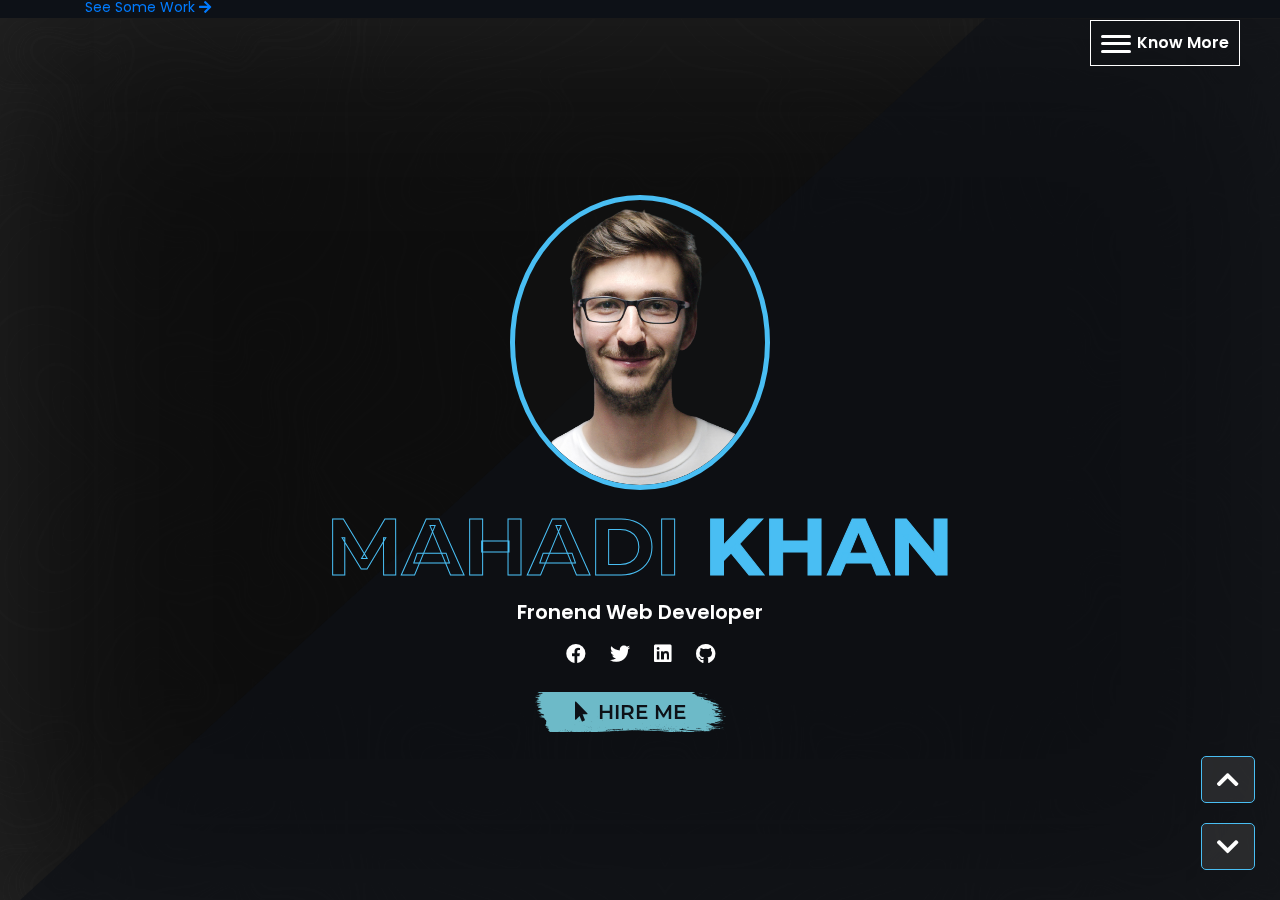
<file: index.html>
<!doctype html>
<html lang="en">

    <head>
        <!-- Title  -->
        <title>MK-PROTFOLIO</title>
        <!-- fav icon -->
        <link rel="shortcut icon" href="images/banner-img1.png" type="image/x-icon">
        <!-- Required meta tags -->
        <meta charset="utf-8">
        <meta name="viewport" content="width=device-width, initial-scale=1, shrink-to-fit=no">
        <!-- font awsome-->
        <link rel="stylesheet" href="css/fontawsome_all.min.css">
        <!-- Bootstrap CSS -->
        <link rel="stylesheet" href="css/bootstrap.min.css">
        <!-- plugin css start here -->
        <link rel="stylesheet" href="css/slick.css">
        <link rel="stylesheet" href="css/jquery.mb.YTPlayer.min.css">
        <link rel="stylesheet" href="font/flaticon.css">
        <!-- custom css  -->
        <link rel="stylesheet" href="css/style.css">
        <link rel="stylesheet" href="css/responsive.css">
    </head>

    <body data-spy="scroll" data-bs-target="#navbarNav" data-offset="0">
        <div class="fullpage_wrapper">
            <div class="row m-0">
                <div class="col-lg-12 p-0 d-flex all_wrapper">
                    <div class="header_wrapper position-relative">
                        <!-- Header section goes here -->
                        <header class="header_section">
                            <nav class="navbar navbar-expand-lg  d-block">
                                <a class="navbar-brand" href="index.html"><img src="images/logo2.png" alt="Logo"
                                        class="img-fluid w-100"></a>
                                <div class="" id="navbarNav">
                                    <ul class="navbar-nav d-block" id="slider_menu">
                                        <li class="nav-item active" id="home">
                                            <a class="nav-link scroll " aria-current="page" href="#">
                                                <i class="flaticon-home" aria-hidden="true"></i>
                                                <span> Home</span></a>
                                        </li>
                                        <li class="nav-item scroll" id="about">
                                            <a class="nav-link" href="#">
                                                <i class="flaticon-user"></i>
                                                <span>About</span></a>
                                        </li>
                                        <li class="nav-item">
                                            <a class="nav-link scroll" href="#">
                                                <i class="flaticon-brain"></i>
                                                <span>My EXPERTISES</span></a>
                                        </li>
                                        <li class="nav-item">
                                            <a class="nav-link scroll" href="#">
                                                <i class="flaticon-settings" aria-hidden="true"></i>
                                                <span>Service</span></a>
                                        </li>
                                        <li class="nav-item">
                                            <a class="nav-link scroll" href="#">
                                                <i class="flaticon-briefcase" aria-hidden="true"></i>
                                                <span>Works</span></a>
                                        </li>
                                        <li class="nav-item">
                                            <a class="nav-link scroll" href="#">
                                                <i class="far fa-comments"></i>
                                                <span>Testimonial</span></a>
                                        </li>
                                        <!-- <li class="nav-item">
                                            <a class="nav-link" href="#">
                                                <i class="flaticon-book" aria-hidden="true"></i>
                                                <span>Blog</span></a>
                                        </li> -->
                                        <li class="nav-item">
                                            <a class="nav-link scroll" href="#">
                                                <i class="flaticon-phone-call" aria-hidden="true"></i>
                                                <span>Contact</span></a>
                                        </li>
                                    </ul>
                                </div>
                            </nav>
                        </header>
                    </div>
                    <div class="body_content ">
                        <div class="show_more_btn">
                            <div id="nav-icon2">
                                <span></span>
                                <span></span>
                                <span></span>
                                <span></span>
                                <span></span>
                                <span></span>
                            </div>
                            <span>Know More</span>
                        </div>
                        <div class="left_right_btn">
                            <i class="fas fa-chevron-up about_icon_top"></i>
                            <i class="fas fa-chevron-down about_icon_bottom"></i>
                        </div>
                        <div class="section_wrapper body_slider">
                            <!-- banner Section goes here -->
                            <section class="banner_section player " id="banner_section"
                                data-property="{videoURL:'https://youtu.be/ECHR2BCjzao',containment:'#banner_section',autoPlay:true,
                                    mute:true, startAt:0, opacity:1}">
                                <!-- https://youtu.be/G1YYK5_rpBs -->
                                <!-- https://youtu.be/ZNInWfv2eu0 -->
                                <!-- https://youtu.be/ECHR2BCjzao -->
                                <!-- https://youtu.be/Ghwi3U695Ik -->
                                <div class="banner_overlay"></div>
                                <div class="section_content">
                                    <div class="row">
                                        <div class="col-lg-3 m-auto">
                                            <div class="banner_img">
                                                <img src="images/banner-imgr1.png" alt="Banner image"
                                                    class="w-100 img-fluid">
                                            </div>
                                        </div>
                                    </div>
                                    <div class="row">
                                        <div class="col-lg-10 m-auto">
                                            <div class="banner_details text-center">
                                                <h1 class="left_to_right">Mahadi <span>Khan</span></h1>
                                                <div class="banner_slider">
                                                    <p>Fronend Web developer</p>
                                                    <p>Freelancer</p>
                                                    <p>Photographer</p>
                                                    <p>Hard Worker</p>
                                                </div>
                                                <div class="social_icon">
                                                    <a href="#"> <i class="fab fa-facebook" aria-hidden="true"></i></a>
                                                    <a href="#"><i class="fab fa-twitter" aria-hidden="true"></i></a>
                                                    <a href="#"> <i class="fab fa-linkedin" aria-hidden="true"></i></a>
                                                    <a href="#"> <i class="fab fa-github" aria-hidden="true"></i></a>
                                                </div>
                                                <div class="all_btn banner_btn">
                                                    <a href="https://fiverr.com/coder_mahadi" target="_blank"><i
                                                            class="fas fa-mouse-pointer"></i>Hire me</a>
                                                </div>
                                            </div>
                                        </div>
                                    </div>
                                </div>
                            </section>
                            <!-- About Section goes here-->
                            <section class="about_section " id="about_section">
                                <div class="container">
                                    <div class="row">
                                        <div class="col-lg-8 m-auto">
                                            <div class="section_title">
                                                <p>Know Me More </p>
                                                <h3>About <span>Me</span></h3>
                                            </div>
                                        </div>
                                    </div>
                                    <div class="row content-gap">
                                        <div class="col-lg-3">
                                            <div class="about_img">
                                                <img src="images/about_img.jpg" alt="About_image"
                                                    class="w-100 img-fluid">
                                            </div>
                                        </div>
                                        <div class="col-lg-5">
                                            <div class="about_content">
                                                <h4>Personal Info :</h4>
                                                <p>Hi, I'm <span>Mahadi Khan</span>. I am a front-end
                                                    developer. I work with html5, css3, javascript, jquery,
                                                    sass, and bootstrap for responsive web design and PSD to
                                                    HTML. I am a new seller on the Fiverr marketplace but
                                                    not new to this profession. I have been working on web
                                                    design for 2 years. Web design and development is my
                                                    passion. I get deeper to understand client’s needs and
                                                    problems. I can assure you that you will get the best
                                                    service from me. I will not disappoint you in any way.
                                                    If you give me a chance I can prove myself. You can
                                                    contact me by texting 24/7 hours to know more about me.
                                                </p>
                                            </div>
                                        </div>
                                        <div class="col-lg-4">
                                            <div class="about_info">
                                                <p><span>Full Name :</span> Mahadi Khan Sabbir</p>
                                                <p><span>Address :</span>
                                                    Gazipur,Dhaka,Bangladesh.</p>
                                                <p><span>Nationality : </span>Bangladeshi</p>
                                                <p><span>Email : </span><a class="text-lowercase"
                                                        href="mailTo:mksbd.net@gmail.com">mksbd.net@gmail.com</a></p>
                                                <div class="all_btn">
                                                    <a href="doc/Web desiner Cv-Mahadi khan.pdf" download><i
                                                            class="fas fa-download"></i>Download
                                                        Cv</a>
                                                </div>
                                            </div>
                                        </div>
                                    </div>
                                    <div class="row pt-5 justify-content-center">
                                        <div class="col-6 col-lg">
                                            <div class="count_item">
                                                <p><span class="about_counter">1.5</span>+</p>
                                                <p>Years Of Experience</p>
                                            </div>
                                        </div>
                                        <div class="col-6 col-lg">
                                            <div class="count_item">
                                                <p><span class="about_counter">10</span>+</p>
                                                <p>Happy Clients</p>
                                            </div>
                                        </div>
                                        <div class="col-6 col-lg">
                                            <div class="count_item">
                                                <p><span class="about_counter">20</span>+</p>
                                                <p>Complete Projects</p>
                                            </div>
                                        </div>
                                        <div class="col-6 col-lg">
                                            <div class="count_item">
                                                <p><span class="about_counter">200</span>+</p>
                                                <p>Cup Of Tea</p>
                                            </div>
                                        </div>
                                        <div class="col-6 col-lg">
                                            <div class="count_item">
                                                <p><span class="about_counter">360</span>+</p>
                                                <p>Night without sleep </p>
                                            </div>
                                        </div>
                                    </div>
                                </div>
                            </section>
                            <!-- Skills Section goes here-->
                            <section class="skills_section " id="skills_section">
                                <div class="row">
                                    <div class="col-lg-8 m-auto">
                                        <div class="section_title">
                                            <p>All I know</p>
                                            <h3> My <span> Expertises</span> </h3>
                                        </div>
                                    </div>
                                </div>
                                <div class="container">
                                    <div class="skills_nav content-gap text-center">
                                        <ul class="list-unstyled skills_menu">
                                            <li class="slick-white"> <i class="flaticon-graduation-cap"
                                                    aria-hidden="true"></i>My Experience</li>
                                            <li><i class="flaticon-book" aria-hidden="true"></i> Education</li>
                                            <li> <i class="flaticon-brain"></i>Gain Skills</li>
                                        </ul>
                                    </div>
                                    <div class="skills_contents ">
                                        <div class="expri">
                                            <div class="row">
                                                <div class="col">
                                                    <div class="item">
                                                        <div class="cp_logo">
                                                            <img class="w-100 img-fluid" src="images/cp_logo2.png"
                                                                alt="Company logo">
                                                        </div>
                                                        <div class="cp_expri">
                                                            <h3>Senior Web developer</h3>
                                                            <p>Lorem, ipsum dolor sit amet consectetur
                                                                adipisicing elit.
                                                                Iure veritatis tempore neque impedit
                                                                possimus, quasi
                                                                ducimus laudantium assumenda ut. Cum!</p>
                                                            <p>2020-Present</p>
                                                        </div>
                                                    </div>
                                                </div>
                                                <div class="col">
                                                    <div class="item">
                                                        <div class="cp_logo">
                                                            <img class="w-100 img-fluid" src="images/cp_logo1.png"
                                                                alt="Company logo">
                                                        </div>
                                                        <div class="cp_expri">
                                                            <h3>Web Designer</h3>
                                                            <p>Lorem, ipsum dolor sit amet consectetur
                                                                adipisicing
                                                                elit. Iure veritatis tempore neque impedit
                                                                possimus,
                                                                quasi ducimus laudantium assumenda ut. Cum!
                                                            </p>
                                                            <p>2019-2020</p>
                                                        </div>
                                                    </div>
                                                </div>
                                            </div>
                                        </div>
                                        <div class="edu">
                                            <div class="row">
                                                <div class="col-12 col-lg-4">
                                                    <div class="item">
                                                        <div class="cp_expri">
                                                            <h3>Dhaka Polytechnic Institute</h3>
                                                            <p><Span>Technology : </Span>Electronics</p>
                                                            <p><Span>Passing Year : </Span>Running</p>
                                                            <p>Lorem, ipsum dolor sit amet consectetur
                                                                adipisicing elit.
                                                                Iure veritatis tempore neque impedit
                                                                possimus, quasi
                                                                ducimus laudantium assumenda ut. Cum!</p>
                                                        </div>
                                                    </div>
                                                </div>
                                                <div class="col-12 col-lg-4">
                                                    <div class="item">
                                                        <div class="cp_expri">
                                                            <h3>Tongi Pilot School </h3>
                                                            <p><Span>Group : </Span>Science</p>
                                                            <p><Span>Passing Year : </Span>2018</p>
                                                            <p>Lorem, ipsum dolor sit amet consectetur
                                                                adipisicing elit.
                                                                Iure veritatis tempore neque impedit
                                                                possimus, quasi
                                                                ducimus laudantium assumenda ut. Cum!</p>
                                                        </div>
                                                    </div>
                                                </div>
                                                <div class="col-12 col-lg-4">
                                                    <div class="item">
                                                        <div class="cp_expri">
                                                            <h3>The Scholer's College</h3>
                                                            <p><Span>Board : </Span>Dhaka</p>
                                                            <p><Span>Passing Year : </Span>2015</p>
                                                            <p>Lorem, ipsum dolor sit amet consectetur
                                                                adipisicing elit.
                                                                Iure veritatis tempore neque impedit
                                                                possimus, quasi
                                                                ducimus laudantium assumenda ut. Cum!</p>
                                                        </div>
                                                    </div>
                                                </div>
                                            </div>
                                        </div>
                                        <div class="gain_skills">
                                            <div class="skils_title">
                                                <h4>Coding Knowladge</h4>
                                            </div>
                                            <div class="row">
                                                <div class="col-lg-6">
                                                    <div class="progress_item html">
                                                        <p>HTML</p>
                                                        <div class="scroll_bar">
                                                            <div class="inner_scroll"></div>
                                                        </div>
                                                    </div>
                                                </div>
                                                <div class="col-lg-6">
                                                    <div class="progress_item css">
                                                        <p>CSS</p>
                                                        <div class="scroll_bar">
                                                            <div class="inner_scroll"></div>
                                                        </div>
                                                    </div>
                                                </div>
                                                <div class="col-lg-6">
                                                    <div class="progress_item js">
                                                        <p>JAVASCRIPT</p>
                                                        <div class="scroll_bar">
                                                            <div class="inner_scroll"></div>
                                                        </div>
                                                    </div>
                                                </div>
                                                <div class="col-lg-6">
                                                    <div class="progress_item bs">
                                                        <p>BOOTSTRAP</p>
                                                        <div class="scroll_bar">
                                                            <div class="inner_scroll"></div>
                                                        </div>
                                                    </div>
                                                </div>
                                            </div>
                                        </div>
                                    </div>
                                </div>
                            </section>
                            <!-- Service Section goes here-->
                            <section id="services_section" class="services_section">
                                <div class="row">
                                    <div class="col-lg-8 m-auto">
                                        <div class="section_title">
                                            <p>What I Do</p>
                                            <h3>My <span>Services</span></h3>
                                        </div>
                                    </div>
                                </div>
                                <div class="container content-gap">
                                    <div class="srv_nav_main d-flex justify-content-center text-center">
                                        <div class="srv_nav_item slick_active">
                                            <i class="fa fa-code" aria-hidden="true"></i>
                                            <p>Web Solution</p>
                                        </div>
                                        <div class="srv_nav_item">
                                            <i class="fa fa-laptop" aria-hidden="true"></i>
                                            <p>Graphics Solution</p>
                                        </div>
                                        <div class="srv_nav_item">
                                            <i class="fas fa-mobile-alt"></i>
                                            <p>Degital Maketing</p>
                                        </div>
                                    </div>
                                    <div class="srv_content">
                                        <div class="srv_content_item">
                                            <div class="srv_content_nav  d-flex justify-content-center text-center">
                                                <div class="srv_content_nav_item slick_active">
                                                    <p>Web Design</p>
                                                </div>
                                                <div class="srv_content_nav_item">
                                                    <p>Web Development</p>
                                                </div>
                                                <div class="srv_content_nav_item">
                                                    <p>Wordpress</p>
                                                </div>
                                            </div>
                                            <div class="srv_content_content">
                                                <div class="srv_content_content_item">
                                                    <p>
                                                        Lorem, ipsum dolor sit amet consectetur adipisicing elit. Quam
                                                        fugiat iusto aperiam obcaecati, assumenda voluptates voluptatem
                                                        molestias tempora deleniti itaque placeat sequi nisi vitae natus
                                                        deserunt accusamus velit iste nesciunt veritatis id rerum
                                                        suscipit dolor inventore tempore! Accusamus ipsam repudiandae,
                                                        rem libero vel tenetur sapiente reprehenderit nemo excepturi
                                                        suscipit, beatae ea labore facere mollitia perspiciatis esse.

                                                    </p>
                                                    <a href="#">See Some Work <i class="fa fa-arrow-right"
                                                            aria-hidden="true"></i></a>
                                                </div>
                                                <div class="srv_content_content_item">
                                                    <p>
                                                        Lorem, ipsum dolor sit amet consectetur adipisicing elit. Quam
                                                        fugiat iusto aperiam obcaecati, assumenda voluptates voluptatem
                                                        molestias tempora deleniti itaque placeat sequi nisi vitae natus
                                                        deserunt accusamus velit iste nesciunt veritatis id rerum
                                                        suscipit dolor inventore tempore! Accusamus ipsam repudiandae,
                                                        rem libero vel tenetur sapiente reprehenderit nemo excepturi
                                                        suscipit, beatae ea labore facere mollitia perspiciatis esse.

                                                    </p>
                                                    <a href="#">See Some Work <i class="fa fa-arrow-right"
                                                            aria-hidden="true"></i></a>
                                                </div>
                                                <div class="srv_content_content_item">
                                                    <p>
                                                        Lorem, ipsum dolor sit amet consectetur adipisicing elit. Quam
                                                        fugiat iusto aperiam obcaecati, assumenda voluptates voluptatem
                                                        molestias tempora deleniti itaque placeat sequi nisi vitae natus
                                                        deserunt accusamus velit iste nesciunt veritatis id rerum
                                                        suscipit dolor inventore tempore! Accusamus ipsam repudiandae,
                                                        rem libero vel tenetur sapiente reprehenderit nemo excepturi
                                                        suscipit, beatae ea labore facere mollitia perspiciatis esse.

                                                    </p>
                                                    <a href="#">See Some Work <i class="fa fa-arrow-right"
                                                            aria-hidden="true"></i></a>
                                                </div>
                                            </div>
                                        </div>
                                        <div class="srv_content_item">
                                            <div class="srv_content_nav  d-flex justify-content-center text-center">
                                                <div class="srv_content_nav_item slick_active">
                                                    <p>Logo Design</p>
                                                </div>
                                                <div class="srv_content_nav_item">
                                                    <p>Clip Path</p>
                                                </div>
                                                <div class="srv_content_nav_item">
                                                    <p>T-Shirt Design</p>
                                                </div>
                                            </div>
                                            <div class="srv_content_content">
                                                <div class="srv_content_content_item">
                                                    <p>
                                                        Lorem, ipsum dolor sit amet consectetur adipisicing elit. Quam
                                                        fugiat iusto aperiam obcaecati, assumenda voluptates voluptatem
                                                        molestias tempora deleniti itaque placeat sequi nisi vitae natus
                                                        deserunt accusamus velit iste nesciunt veritatis id rerum
                                                        suscipit dolor inventore tempore! Accusamus ipsam repudiandae,
                                                        rem libero vel tenetur sapiente reprehenderit nemo excepturi
                                                        suscipit, beatae ea labore facere mollitia perspiciatis esse.

                                                    </p>
                                                    <a href="#">See Some Work <i class="fa fa-arrow-right"
                                                            aria-hidden="true"></i></a>
                                                </div>
                                                <div class="srv_content_content_item">
                                                    <p>
                                                        Lorem, ipsum dolor sit amet consectetur adipisicing elit. Quam
                                                        fugiat iusto aperiam obcaecati, assumenda voluptates voluptatem
                                                        molestias tempora deleniti itaque placeat sequi nisi vitae natus
                                                        deserunt accusamus velit iste nesciunt veritatis id rerum
                                                        suscipit dolor inventore tempore! Accusamus ipsam repudiandae,
                                                        rem libero vel tenetur sapiente reprehenderit nemo excepturi
                                                        suscipit, beatae ea labore facere mollitia perspiciatis esse.

                                                    </p>
                                                    <a href="#">See Some Work <i class="fa fa-arrow-right"
                                                            aria-hidden="true"></i></a>
                                                </div>
                                                <div class="srv_content_content_item">
                                                    <p>
                                                        Lorem, ipsum dolor sit amet consectetur adipisicing elit. Quam
                                                        fugiat iusto aperiam obcaecati, assumenda voluptates voluptatem
                                                        molestias tempora deleniti itaque placeat sequi nisi vitae natus
                                                        deserunt accusamus velit iste nesciunt veritatis id rerum
                                                        suscipit dolor inventore tempore! Accusamus ipsam repudiandae,
                                                        rem libero vel tenetur sapiente reprehenderit nemo excepturi
                                                        suscipit, beatae ea labore facere mollitia perspiciatis esse.

                                                    </p>
                                                    <a href="#">See Some Work <i class="fa fa-arrow-right"
                                                            aria-hidden="true"></i></a>
                                                </div>
                                            </div>
                                        </div>
                                        <div class="srv_content_item">
                                            <div class="srv_content_nav  d-flex justify-content-center text-center">
                                                <div class="srv_content_nav_item slick_active">
                                                    <p>SEO</p>
                                                </div>
                                                <div class="srv_content_nav_item">
                                                    <p>Social Media Marketing</p>
                                                </div>
                                                <div class="srv_content_nav_item">
                                                    <p>Keyword Research</p>
                                                </div>
                                            </div>
                                            <div class="srv_content_content">
                                                <div class="srv_content_content_item">
                                                    <p>
                                                        Lorem, ipsum dolor sit amet consectetur adipisicing elit. Quam
                                                        fugiat iusto aperiam obcaecati, assumenda voluptates voluptatem
                                                        molestias tempora deleniti itaque placeat sequi nisi vitae natus
                                                        deserunt accusamus velit iste nesciunt veritatis id rerum
                                                        suscipit dolor inventore tempore! Accusamus ipsam repudiandae,
                                                        rem libero vel tenetur sapiente reprehenderit nemo excepturi
                                                        suscipit, beatae ea labore facere mollitia perspiciatis esse.
                                                    </p>
                                                    <a href="#">See Some Work <i class="fa fa-arrow-right"
                                                            aria-hidden="true"></i></a>
                                                </div>
                                                <div class="srv_content_content_item">
                                                    <p>
                                                        Lorem, ipsum dolor sit amet consectetur adipisicing elit. Quam
                                                        fugiat iusto aperiam obcaecati, assumenda voluptates voluptatem
                                                        molestias tempora deleniti itaque placeat sequi nisi vitae natus
                                                        deserunt accusamus velit iste nesciunt veritatis id rerum
                                                        suscipit dolor inventore tempore! Accusamus ipsam repudiandae,
                                                        rem libero vel tenetur sapiente reprehenderit nemo excepturi
                                                        suscipit, beatae ea labore facere mollitia perspiciatis esse.
                                                    </p>
                                                    <a href="#">See Some Work <i class="fa fa-arrow-right"
                                                            aria-hidden="true"></i></a>
                                                </div>
                                                <div class="srv_content_content_item">
                                                    <p>
                                                        Lorem, ipsum dolor sit amet consectetur adipisicing elit. Quam
                                                        fugiat iusto aperiam obcaecati, assumenda voluptates voluptatem
                                                        molestias tempora deleniti itaque placeat sequi nisi vitae natus
                                                        deserunt accusamus velit iste nesciunt veritatis id rerum
                                                        suscipit dolor inventore tempore! Accusamus ipsam repudiandae,
                                                        rem libero vel tenetur sapiente reprehenderit nemo excepturi
                                                        suscipit, beatae ea labore facere mollitia perspiciatis esse.
                                                    </p>
                                                    <a href="#skills_section">See Some Work <i class="fa fa-arrow-right"
                                                            aria-hidden="true"></i></a>
                                                </div>
                                            </div>
                                        </div>
                                    </div>
                                </div>
                            </section>
                        </div>
                    </div>
                </div>
            </div>
        </div>


        <!-- Optional JavaScript -->
        <script src="js/jquery-1.12.4.min.js"></script>
        <script src="js/bootstrap.bundle.min.js"></script>
        <script src="js/waypoints.min.js"></script>
        <script src="js/jquery.counterup.min.js"></script>
        <script src="js/jquery.mb.YTPlayer.min.js"></script>
        <script src="js/slick.js"></script>
        <!-- custom js -->
        <script src="js/app.js"></script>
    </body>

</html>
</file>
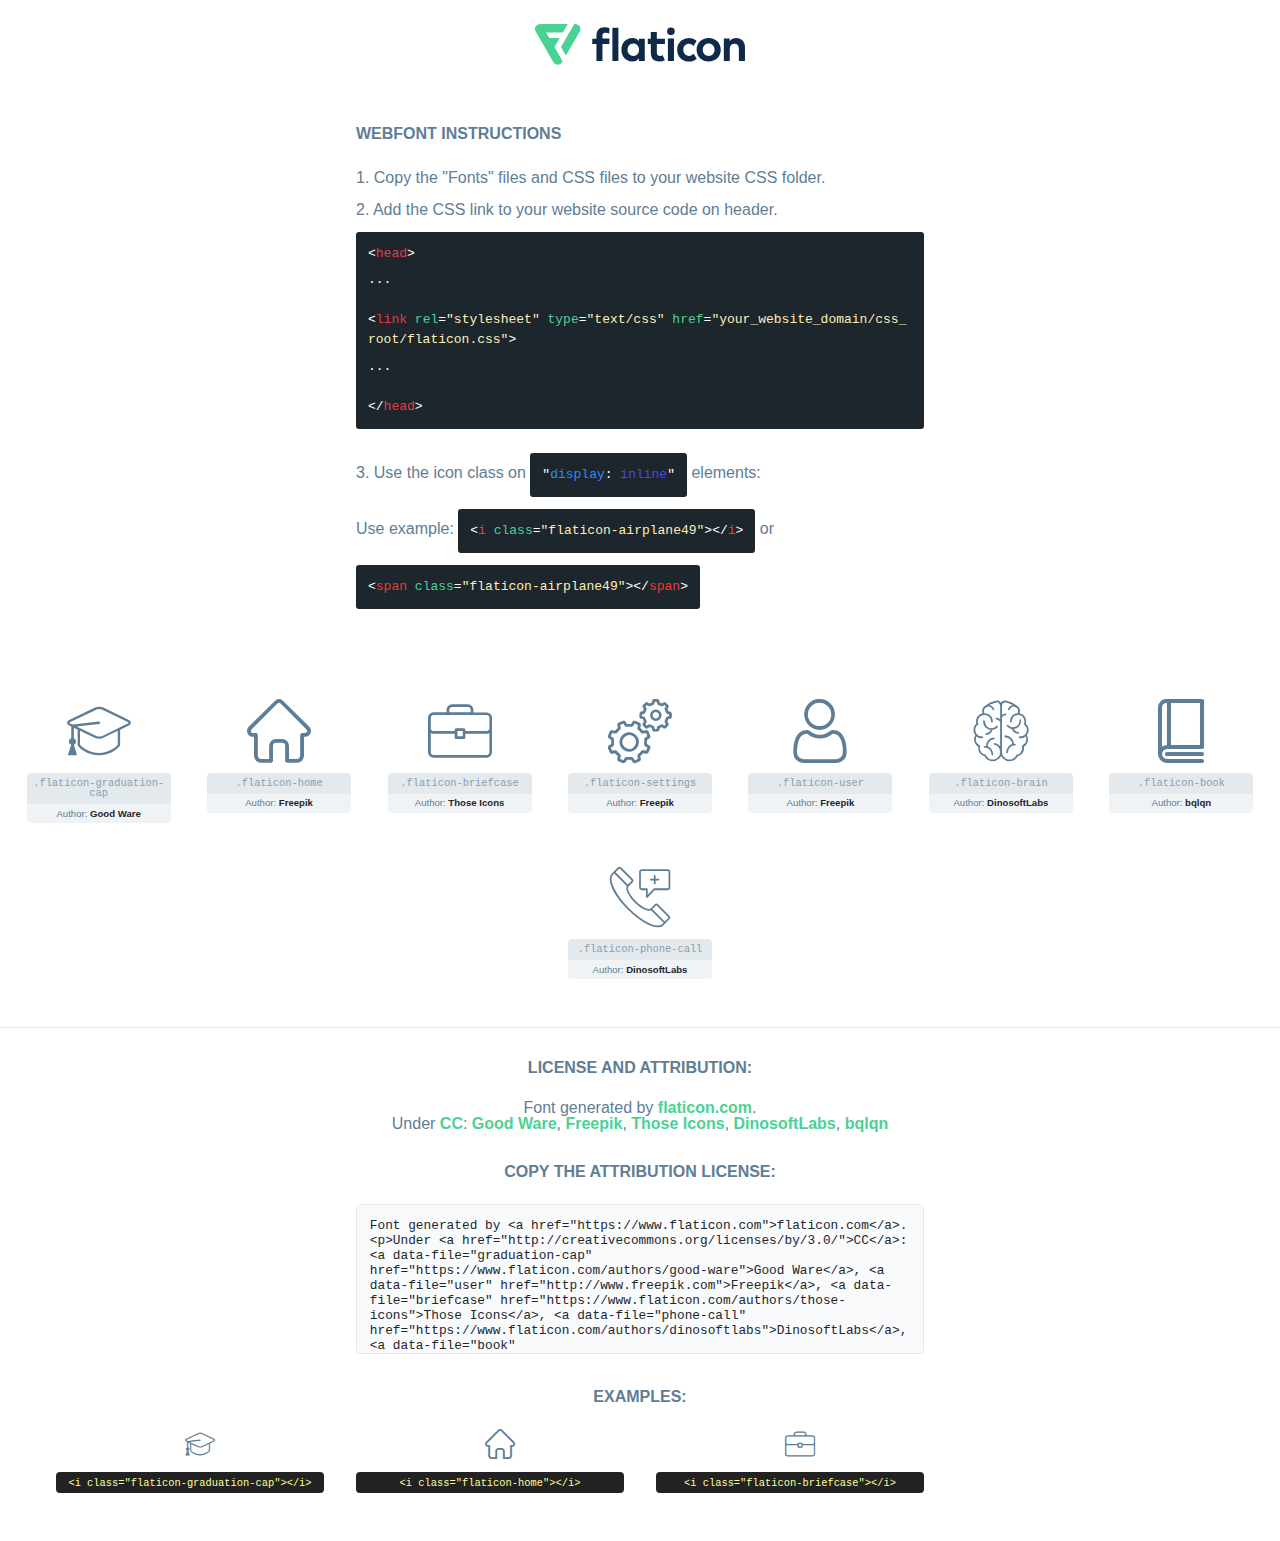
<file: font/flaticon.html>
<!DOCTYPE html>
<html lang="en">
<head>
    <title>Flaticon Webfont</title>
    <link rel="stylesheet" type="text/css" href="flaticon.css"/>
    <meta charset="UTF-8">
    <style>
        html, body, div, span, applet, object, iframe,
        h1, h2, h3, h4, h5, h6, p, blockquote, pre,
        a, abbr, acronym, address, big, cite, code,
        del, dfn, em, img, ins, kbd, q, s, samp,
        small, strike, strong, sub, sup, tt, var,
        b, u, i, center,
        dl, dt, dd, ol, ul, li,
        fieldset, form, label, legend,
        table, caption, tbody, tfoot, thead, tr, th, td,
        article, aside, canvas, details, embed,
        figure, figcaption, footer, header, hgroup,
        menu, nav, output, ruby, section, summary,
        time, mark, audio, video {
            margin: 0;
            padding: 0;
            border: 0;
            font-size: 100%;
            font: inherit;
            vertical-align: baseline;
        }

        /* HTML5 display-role reset for older browsers */
        article, aside, details, figcaption, figure,
        footer, header, hgroup, menu, nav, section {
            display: block;
        }

        body {
            line-height: 1;
        }

        ol, ul {
            list-style: none;
        }

        blockquote, q {
            quotes: none;
        }

        blockquote:before, blockquote:after,
        q:before, q:after {
            content: '';
            content: none;
        }

        table {
            border-collapse: collapse;
            border-spacing: 0;
        }

        body {
            font-family: Helvetica, Arial, sans-serif;
            font-size: 16px;
            color: #5f7d95;
        }

        a {
            color: #4AD295;
            font-weight: bold;
            text-decoration: none;
        }

        * {
            -moz-box-sizing: border-box;
            -webkit-box-sizing: border-box;
            box-sizing: border-box;
            margin: 0;
            padding: 0;
        }

        [class^="flaticon-"]:before, [class*=" flaticon-"]:before, [class^="flaticon-"]:after, [class*=" flaticon-"]:after {
            font-family: Flaticon;
            font-size: 30px;
            font-style: normal;
            margin-left: 20px;
            color: #333;
        }

        .wrapper {
            max-width: 600px;
            margin: auto;
            padding: 0 1em;
        }

        .title {
            margin-bottom: 24px;
            text-transform: uppercase;
            font-weight: bold;
        }

        header {
            text-align: center;
            padding: 24px;
        }

        header .logo {
            width: 210px;
            height: auto;
            border: none;
            display: inline-block;
        }

        header strong {
            font-size: 28px;
            font-weight: 500;
            vertical-align: middle;
        }

        .demo {
            margin: 2em auto;
            line-height: 1.25em;
        }

        .demo ul li {
            margin-bottom: 12px;
        }

        .demo ul li code {
            background-color: #1D262D;
            border-radius: 3px;
            padding: 12px;
            display: inline-block;
            color: #fff;
            font-family: Consolas, Monaco, Lucida Console, Liberation Mono, DejaVu Sans Mono, Bitstream Vera Sans Mono, Courier New, monospace;
            font-weight: lighter;
            margin-top: 12px;
            font-size: 13px;
            word-break: break-all;
        }

        .demo ul li code .red {
            color: #EC3A3B;
        }

        .demo ul li code .green {
            color: #4AD295;
        }

        .demo ul li code .yellow {
            color: #FFEEB6;
        }

        .demo ul li code .blue {
            color: #2C8CF4;
        }

        .demo ul li code .purple {
            color: #4949E7;
        }

        .demo ul li code .dots {
            margin-top: 0.5em;
            display: block;
        }

        #glyphs {
            border-bottom: 1px solid #E3E9ED;
            padding: 2em 0;
            text-align: center;
        }

        .glyph {
            display: inline-block;
            width: 9em;
            margin: 1em;
            text-align: center;
            vertical-align: top;
            background: #FFF;
        }

        .glyph .flaticon {
            padding: 10px;
            display: block;
            font-family: "Flaticon";
            font-size: 64px;
            line-height: 1;
        }

        .glyph .flaticon:before {
            font-size: 64px;
            color: #5f7d95;
            margin-left: 0;
        }

        .class-name {
            font-size: 0.65em;
            background-color: #E3E9ED;
            color: #869FB2;
            border-radius: 4px 4px 0 0;
            padding: 0.5em;
            font-family: Consolas, Monaco, Lucida Console, Liberation Mono, DejaVu Sans Mono, Bitstream Vera Sans Mono, Courier New, monospace;
        }

        .author-name {
            font-size: 0.6em;
            background-color: #EFF3F6;
            border-top: 0;
            border-radius: 0 0 4px 4px;
            padding: 0.5em;
        }

        .author-name a {
            color: #1D262D;
        }

        .class-name:last-child {
            font-size: 10px;
            color: #888;
        }

        .class-name:last-child a {
            font-size: 10px;
            color: #555;
        }

        .glyph > input {
            display: block;
            width: 100px;
            margin: 5px auto;
            text-align: center;
            font-size: 12px;
            cursor: text;
        }

        .glyph > input.icon-input {
            font-family: "Flaticon";
            font-size: 16px;
            margin-bottom: 10px;
        }

        .attribution .title {
            margin-top: 2em;
        }

        .attribution textarea {
            background-color: #F8FAFB;
            color: #1D262D;
            padding: 1em;
            border: none;
            box-shadow: none;
            border: 1px solid #E3E9ED;
            border-radius: 4px;
            resize: none;
            width: 100%;
            height: 150px;
            font-size: 0.8em;
            font-family: Consolas, Monaco, Lucida Console, Liberation Mono, DejaVu Sans Mono, Bitstream Vera Sans Mono, Courier New, monospace;
            -webkit-appearance: none;
        }

        .attribution textarea:hover {
            border-color: #CFD9E0;
        }

        .attribution textarea:focus {
            border-color: #4AD295;
        }

        .iconsuse {
            margin: 2em auto;
            text-align: center;
            max-width: 1200px;
        }

        .iconsuse:after {
            content: '';
            display: table;
            clear: both;
        }

        .iconsuse .image {
            float: left;
            width: 25%;
            padding: 0 1em;
        }

        .iconsuse .image p {
            margin-bottom: 1em;
        }

        .iconsuse .image span {
            display: block;
            font-size: 0.65em;
            background-color: #222;
            color: #fff;
            border-radius: 4px;
            padding: 0.5em;
            color: #FFFF99;
            margin-top: 1em;
            font-family: Consolas, Monaco, Lucida Console, Liberation Mono, DejaVu Sans Mono, Bitstream Vera Sans Mono, Courier New, monospace;
        }

        .flaticon:before {
            color: #5f7d95;
        }

        #footer {
            text-align: center;
            background-color: #1D262D;
            color: #869FB2;
            padding: 12px;
            font-size: 14px;
        }

        #footer a {
            font-weight: normal;
        }

        @media (max-width: 960px) {
            .iconsuse .image {
                width: 50%;
            }
        }

        .preview {
            width: 100px;
            display: inline-block;
            margin: 10px;
        }

        .preview .inner {
            display: inline-block;
            width: 100%;
            text-align: center;
            background: #f5f5f5;
            -webkit-border-radius: 3px 3px 0 0;
            -moz-border-radius: 3px 3px 0 0;
            border-radius: 3px 3px 0 0;
        }

        .preview .inner  {
            line-height: 85px;
            font-size: 40px;
            color: #333;
        }

        .label {
            display: inline-block;
            width: 100%;
            box-sizing: border-box;
            padding: 5px;
            font-size: 10px;
            font-family: Monaco, monospace;
            color: #666;
            white-space: nowrap;
            overflow: hidden;
            text-overflow: ellipsis;
            background: #ddd;
            -webkit-border-radius: 0 0 3px 3px;
            -moz-border-radius: 0 0 3px 3px;
            border-radius: 0 0 3px 3px;
            color: #666;
        }
    </style>
</head>
<body>
    <header>
        <a href="https://www.flaticon.com/" target="_blank" class="logo">
            <svg xmlns="http://www.w3.org/2000/svg" viewBox="0 0 394.3 76.5">
                <path d="M156.6,69.4H145.3V7.1h11.3Z" style="fill:#0e2a47"/>
                <path d="M206.2,69.4h-11V64.8a15.4,15.4,0,0,1-12.6,5.7c-11.6,0-20.3-9.5-20.3-22.1s8.8-22.1,20.3-22.1a15.4,15.4,0,0,1,12.6,5.8V27.5h11Zm-32.4-21c0,6.4,4.2,11.6,10.8,11.6s10.8-4.9,10.8-11.6-4.4-11.6-10.8-11.6S173.9,42,173.9,48.4Z"
                      style="fill:#0e2a47"/>
                <path d="M262.5,13.7a7.2,7.2,0,0,1-14.4,0,7.2,7.2,0,1,1,14.4,0ZM261,69.4H249.6v-42H261Z"
                      style="fill:#0e2a47"/>
                <path id="_Trazado_" data-name="&lt;Trazado&gt;"
                      d="M139.6,17.8a16.6,16.6,0,0,0-8-1.4c-3.2.4-4.9,2-4.9,5.9v5.1h13V37.5h-13v32H115.4v-32h-7.8v-10h7.8V22.2c0-9.9,5.2-16.3,15-16.3a23.4,23.4,0,0,1,9.3,1.8Z"
                      style="fill:#0e2a47"/>
                <path d="M235.1,60c-3.5,0-6.3-1.9-6.3-7.1V37.5H244v-10H228.8V15H217.5V27.5h-5.7v10h5.7V53.7c0,10.9,5.3,16.8,15.7,16.8A22.9,22.9,0,0,0,244,68l-4.3-9.1A12.3,12.3,0,0,1,235.1,60Z"
                      style="fill:#0e2a47"/>
                <path d="M348.9,48.4c0,12.6-9.7,22.1-22.7,22.1s-22.7-9.4-22.7-22.1,9.6-22.1,22.7-22.1S348.9,35.8,348.9,48.4Zm-33.9,0c0,6.8,4.8,11.6,11.1,11.6s11.2-4.8,11.2-11.6-4.8-11.6-11.2-11.6S315.1,41.6,315.1,48.4Z"
                      style="fill:#0e2a47"/>
                <path d="M394.3,42.7V69.4H382.9V46.3c0-6.1-3-9.4-8.2-9.4s-8.9,3.2-8.9,9.5v23H354.6v-42h11v4.9c3-4.5,7.6-6.1,12.3-6.1C387.5,26.3,394.3,33,394.3,42.7Z"
                      style="fill:#0e2a47"/>
                <path d="M298,55.7h0a12.4,12.4,0,0,1-8.2,4.2h-.9l-1.8-.2a10,10,0,0,1-7.4-5.6,13.2,13.2,0,0,1-1.2-5.8,13,13,0,0,1,1.3-5.9,10.1,10.1,0,0,1,7.5-5.5h2.4a11.7,11.7,0,0,1,8.3,4.2l5.5-9.6a19.9,19.9,0,0,0-8.1-4.3,23.4,23.4,0,0,0-6.1-.8,25.2,25.2,0,0,0-7.5,1.1,20.9,20.9,0,0,0-8,4.6,21.9,21.9,0,0,0-6.8,16.4,21.9,21.9,0,0,0,6.7,16.3,20.9,20.9,0,0,0,8,4.6,25.2,25.2,0,0,0,7.7,1.2,23.6,23.6,0,0,0,6.2-.8,20,20,0,0,0,8.1-4.4Z"
                      style="fill:#0e2a47"/>
                <path d="M46.3,26.5H26.9L20.8,16H52.4L61.6,0H9.4A9.3,9.3,0,0,0,1.3,4.7a9.3,9.3,0,0,0,0,9.4L34.6,71.8a9.4,9.4,0,0,0,16.2,0l1.1-1.9L36.6,43.3Z"
                      style="fill:#4ad295"/>
                <path d="M84.2,4.7A9.3,9.3,0,0,0,76.1,0H73.8l-25,43.3,9.2,16L84.2,14A9.3,9.3,0,0,0,84.2,4.7Z"
                      style="fill:#4ad295"/>
            </svg>
        </a>
    </header>
    <section class="demo wrapper">

        <p class="title">Webfont Instructions</p>

        <ul>
            <li>
                <span class="num">1. </span>Copy the "Fonts" files and CSS files to your website CSS folder.
            </li>
            <li>
                <span class="num">2. </span>Add the CSS link to your website source code on header.
                <code class="big">
                    &lt;<span class="red">head</span>&gt;
                    <br/><span class="dots">...</span>
                    <br/>&lt;<span class="red">link</span> <span class="green">rel</span>=<span
                        class="yellow">"stylesheet"</span> <span class="green">type</span>=<span
                        class="yellow">"text/css"</span> <span class="green">href</span>=<span class="yellow">"your_website_domain/css_root/flaticon.css"</span>&gt;
                    <br/><span class="dots">...</span>
                    <br/>&lt;/<span class="red">head</span>&gt;
                </code>
            </li>

            <li>
                <p>
                    <span class="num">3. </span>Use the icon class on <code>"<span class="blue">display</span>:<span
                        class="purple"> inline</span>"</code> elements:
                    <br/>
                    Use example: <code>&lt;<span class="red">i</span> <span class="green">class</span>=<span class="yellow">&quot;flaticon-airplane49&quot;</span>&gt;&lt;/<span
                        class="red">i</span>&gt;</code> or <code>&lt;<span class="red">span</span> <span
                        class="green">class</span>=<span class="yellow">&quot;flaticon-airplane49&quot;</span>&gt;&lt;/<span
                        class="red">span</span>&gt;</code>
            </li>
        </ul>

    </section>
    <section id="glyphs">
            <div class="glyph">
                <i class="flaticon flaticon-graduation-cap"></i>
                <div class="class-name">.flaticon-graduation-cap</div>
                <div class="author-name">Author: <a data-file="graduation-cap" href="https://www.flaticon.com/authors/good-ware">Good Ware</a> </div>
            </div>

            <div class="glyph">
                <i class="flaticon flaticon-home"></i>
                <div class="class-name">.flaticon-home</div>
                <div class="author-name">Author: <a data-file="home" href="http://www.freepik.com">Freepik</a> </div>
            </div>

            <div class="glyph">
                <i class="flaticon flaticon-briefcase"></i>
                <div class="class-name">.flaticon-briefcase</div>
                <div class="author-name">Author: <a data-file="briefcase" href="https://www.flaticon.com/authors/those-icons">Those Icons</a> </div>
            </div>

            <div class="glyph">
                <i class="flaticon flaticon-settings"></i>
                <div class="class-name">.flaticon-settings</div>
                <div class="author-name">Author: <a data-file="settings" href="http://www.freepik.com">Freepik</a> </div>
            </div>

            <div class="glyph">
                <i class="flaticon flaticon-user"></i>
                <div class="class-name">.flaticon-user</div>
                <div class="author-name">Author: <a data-file="user" href="http://www.freepik.com">Freepik</a> </div>
            </div>

            <div class="glyph">
                <i class="flaticon flaticon-brain"></i>
                <div class="class-name">.flaticon-brain</div>
                <div class="author-name">Author: <a data-file="brain" href="https://www.flaticon.com/authors/dinosoftlabs">DinosoftLabs</a> </div>
            </div>

            <div class="glyph">
                <i class="flaticon flaticon-book"></i>
                <div class="class-name">.flaticon-book</div>
                <div class="author-name">Author: <a data-file="book" href="https://www.flaticon.com/authors/bqlqn">bqlqn</a> </div>
            </div>

            <div class="glyph">
                <i class="flaticon flaticon-phone-call"></i>
                <div class="class-name">.flaticon-phone-call</div>
                <div class="author-name">Author: <a data-file="phone-call" href="https://www.flaticon.com/authors/dinosoftlabs">DinosoftLabs</a> </div>
            </div>

    </section>

    <section class="attribution wrapper"   style="text-align:center;">

        <div class="title">License and attribution:</div><div class="attrDiv">Font generated by <a href="https://www.flaticon.com">flaticon.com</a>. <div><p>Under <a href="http://creativecommons.org/licenses/by/3.0/">CC</a>: <a data-file="graduation-cap" href="https://www.flaticon.com/authors/good-ware">Good Ware</a>, <a data-file="user" href="http://www.freepik.com">Freepik</a>, <a data-file="briefcase" href="https://www.flaticon.com/authors/those-icons">Those Icons</a>, <a data-file="phone-call" href="https://www.flaticon.com/authors/dinosoftlabs">DinosoftLabs</a>, <a data-file="book" href="https://www.flaticon.com/authors/bqlqn">bqlqn</a></p>  </div>
        </div>
        <div class="title">Copy the Attribution License:</div>

        <textarea onclick="this.focus();this.select();">Font generated by &lt;a href=&quot;https://www.flaticon.com&quot;&gt;flaticon.com&lt;/a&gt;. <p>Under <a href="http://creativecommons.org/licenses/by/3.0/">CC</a>: <a data-file="graduation-cap" href="https://www.flaticon.com/authors/good-ware">Good Ware</a>, <a data-file="user" href="http://www.freepik.com">Freepik</a>, <a data-file="briefcase" href="https://www.flaticon.com/authors/those-icons">Those Icons</a>, <a data-file="phone-call" href="https://www.flaticon.com/authors/dinosoftlabs">DinosoftLabs</a>, <a data-file="book" href="https://www.flaticon.com/authors/bqlqn">bqlqn</a></p> 
        </textarea>

    </section>

    <section class="iconsuse">

        <div class="title">Examples:</div>
            <div class="image">
                <p>
                    <i class="flaticon flaticon-graduation-cap"></i>
                    <span>&lt;i class=&quot;flaticon-graduation-cap&quot;&gt;&lt;/i&gt;</span>
                </p>
            </div>
            <div class="image">
                <p>
                    <i class="flaticon flaticon-home"></i>
                    <span>&lt;i class=&quot;flaticon-home&quot;&gt;&lt;/i&gt;</span>
                </p>
            </div>
            <div class="image">
                <p>
                    <i class="flaticon flaticon-briefcase"></i>
                    <span>&lt;i class=&quot;flaticon-briefcase&quot;&gt;&lt;/i&gt;</span>
                </p>
            </div>
            <div class="image">
                <p>
</file>
<file: font/flaticon.css>
@font-face {
    font-family: "flaticon";
    src: url("./flaticon.ttf?46bb792295651900ac3944e894f03c5b") format("truetype"),
url("./flaticon.woff?46bb792295651900ac3944e894f03c5b") format("woff"),
url("./flaticon.woff2?46bb792295651900ac3944e894f03c5b") format("woff2"),
url("./flaticon.eot?46bb792295651900ac3944e894f03c5b#iefix") format("embedded-opentype"),
url("./flaticon.svg?46bb792295651900ac3944e894f03c5b#flaticon") format("svg");
}

i[class^="flaticon-"]:before, i[class*=" flaticon-"]:before {
    font-family: flaticon !important;
    font-style: normal;
    font-weight: normal !important;
    font-variant: normal;
    text-transform: none;
    line-height: 1;
    -webkit-font-smoothing: antialiased;
    -moz-osx-font-smoothing: grayscale;
}

.flaticon-graduation-cap:before {
    content: "\f101";
}
.flaticon-home:before {
    content: "\f102";
}
.flaticon-briefcase:before {
    content: "\f103";
}
.flaticon-settings:before {
    content: "\f104";
}
.flaticon-user:before {
    content: "\f105";
}
.flaticon-brain:before {
    content: "\f106";
}
.flaticon-book:before {
    content: "\f107";
}
.flaticon-phone-call:before {
    content: "\f108";
}
</file>
<file: css/style.css>
/* Google fonts */
@import url('https://fonts.googleapis.com/css2?family=Poppins:ital,wght@0,100;0,200;0,300;0,400;0,500;0,600;0,700;0,800;0,900;1,400&display=swap');
@import url('https://fonts.googleapis.com/css2?family=Montserrat:wght@100;200;400;500;600;700;800;900&display=swap');

/* css variable */
:root {
    --primaryColor: #49BEF3;
    --white: #fff;
    --backgroundColor: #0d1117;
    --text1Color: #4d4d4d66;
}

/* Common css goes here */
body {
    font-family: 'Poppins',
        sans-serif;
    font-size: 14px;
    color: var(--white);
    user-select: none;
    scroll-behavior: smooth;
    background: var(--backgroundColor);
}

h1,
h2,
h3,
h4,
h5,
h6,
p,
a {
    line-height: 0.8;
}

a:hover {
    text-decoration: none;
}

.section_title h3 {
    font-size: 32px !important;
    text-align: center;
    position: relative;
    z-index: 2;
    color: var(--white);
    font-family: 'Montserrat',
        sans-serif;
    bottom: -40px;
    font-weight: 700;
}

.section_title p {
    position: absolute;
    left: 50%;
    top: 50%;
    transform: translate(-50%, -50%);
    font-size: 99px;
    color:var(--text1Color);
    z-index: 1;
    text-transform: uppercase;
    width: 100%;
    text-align: center;
    -webkit-text-stroke: 2px var(--text1Color);
    font-weight: bold;
}

.all_btn a {
    font-size: 20px;
    color: var(--backgroundColor);
    padding: 10px 40px;
    margin-right: 20px;
    font-weight: 600;
    display: inline-block;
    z-index: 1;
    text-transform: uppercase;
    background: url(../images/image.png);
    background-position: center;
    background-repeat: no-repeat;
    background-size: cover;
    transition: all .3s linear;
    -webkit-transition: all .3s linear;
    -moz-transition: all .3s linear;
    -ms-transition: all .3s linear;
    -o-transition: all .3s linear;
    font-family: 'Montserrat',
        sans-serif;
}

.all_btn a:hover {
    transform: scale(1.1);
    -webkit-transform: scale(1.1);
    -moz-transform: scale(1.1);
    -ms-transform: scale(1.1);
    -o-transform: scale(1.1);
}

.all_btn i {
    margin-right: 10px;
}

.content-gap {
    margin-top: 120px;
}

.left_right_btn {
    position: fixed;
    color: var(--white);
    z-index: 1;
    display: flex;
    flex-direction: column;
    bottom: 10px;
    right: 25px;
    }

.left_right_btn i {
    font-size: 25px;
    padding: 10px 15px;
    border-radius: 5px;
    border: 1px solid var(--primaryColor);
    margin-bottom: 20px;
    cursor: pointer;
    display: inline-block;
    transition: all .3s linear;
    background: #4d4d4d66;

}

.left_right_btn i:hover {
    color: var(--primaryColor);
    border-color: var(--white);
}

/* =============  preloader css start here ===============  */
.preloader {
    display: flex;
    justify-content: center;
    align-items: center;
    height: 100vh;
    width: 100%;
    background: #0c0c0c;
    position: fixed;
    z-index: 999999;
}

.preloader.complete {
    display: none;
}

/* =============== preloader css end here =============== */

/* Sticky nav css goes here */
.show_more_btn {
    position: fixed;
    top: 20px;
    right: 40px;
    z-index: 2;
    border: 1px solid #fff;
    padding: 10px;
    cursor: pointer;
    text-transform: capitalize;
    font-size: 16px;
    width: 150px;
    text-align: end;
    color: var(--white);
    font-weight: 600;
}

/* Icon 2 */

#nav-icon2 {
    position: relative;
    width: 20px;
    top: 4px;
}

#nav-icon2 span {
    display: block;
    position: absolute;
    height: 3px;
    width: 100%;
    background: #fff;
    opacity: 1;
    -webkit-transform: rotate(0deg);
    -moz-transform: rotate(0deg);
    -o-transform: rotate(0deg);
    transform: rotate(0deg);
    -webkit-transition: .25s ease-in-out;
    -moz-transition: .25s ease-in-out;
    -o-transition: .25s ease-in-out;
    transition: .25s ease-in-out;
}

#nav-icon2 span:nth-child(even) {
    left: 50%;
    border-radius: 0 9px 9px 0;
}

#nav-icon2 span:nth-child(odd) {
    left: 0px;
    border-radius: 9px 0 0 9px;
}

#nav-icon2 span:nth-child(1),
#nav-icon2 span:nth-child(2) {
    top: 0;
}

#nav-icon2 span:nth-child(3),
#nav-icon2 span:nth-child(4) {
    top: 7px;
}

#nav-icon2 span:nth-child(5),
#nav-icon2 span:nth-child(6) {
    top: 15px;
}

#nav-icon2.open span:nth-child(1),
#nav-icon2.open span:nth-child(6) {
    -webkit-transform: rotate(45deg);
    -moz-transform: rotate(45deg);
    -o-transform: rotate(45deg);
    transform: rotate(45deg);
}

#nav-icon2.open span:nth-child(2),
#nav-icon2.open span:nth-child(5) {
    -webkit-transform: rotate(-45deg);
    -moz-transform: rotate(-45deg);
    -o-transform: rotate(-45deg);
    transform: rotate(-45deg);
}

#nav-icon2.open span:nth-child(1) {
    left: 5px;
    top: 7px;
}

#nav-icon2.open span:nth-child(2) {
    left: calc(50% - 5px);
    top: 7px;
}

#nav-icon2.open span:nth-child(3) {
    left: -50%;
    opacity: 0;
}

#nav-icon2.open span:nth-child(4) {
    left: 100%;
    opacity: 0;
}

#nav-icon2.open span:nth-child(5) {
    left: 5px;
    top: 8px;
}

#nav-icon2.open span:nth-child(6) {
    left: calc(50% - 5px);
    top: 7px;
}

.show_more_btn i {
    margin-right: 10px;
}

.header_wrapper {
    width: 0%;
    transition: all .5s linear;
    -webkit-transition: all .5s linear;
    -moz-transition: all .5s linear;
    -ms-transition: all .5s linear;
    -o-transition: all .5s linear;
    opacity: 0;
    visibility: hidden;
}

.sidebar_hide_show .header_wrapper {
    width: 15%;
    opacity: 1;
    visibility: visible;
}

.sidebar_hide_show .header_section {
    width: 15%;
}

.header_section {
    background: var(--backgroundColor);
    height: 100vh;
    width: 0%;
    margin-left: -300px;
    position: fixed;
    top: 0;
    left: 0;
    overflow: hidden;
}

.sidebar_hide_show .header_section {
    margin-left: 0;
}

.header_section .navbar {
    padding: 10px 0px;
}

.header_section .navbar-brand {
    width: 120px;
    margin: auto;
    display: block;
    margin-bottom: 20px;
}

.navbar-nav {
    width: 100%;
    padding: 0px 10px;
}

.nav-item {
    border-bottom: 1px solid #29292973 !important;
    padding: 10px 0px;
}

.nav-item:last-child {
    border-bottom: none;
}

.header_section ul li {
    font-size: 16px;
    font-weight: 500;
    text-transform: uppercase;
    padding-bottom: 10px;
    transition: all .2s linear;
    -webkit-transition: all .2s linear;
    -moz-transition: all .2s linear;
    -ms-transition: all .2s linear;
    -o-transition: all .2s linear;
    width: 100% !important;
}

.header_section ul li:hover,
.header_section ul li.slick-current {
    transform: scale(1.1);
    -webkit-transform: scale(1.1);
    -moz-transform: scale(1.1);
    -ms-transform: scale(1.1);
    -o-transform: scale(1.1);
    margin-left: 20px;
}

.header_section .nav-link i {
    color: var(--primaryColor);
}

.header_section .nav-link span {
    color: var(--white);
    padding-left: 10px;
}

/* body content css goes here */
.body_content {
    position: relative;
    width: 100%;
    transition: all .5s linear;
    -webkit-transition: all .5s linear;
    -moz-transition: all .5s linear;
    -ms-transition: all .5s linear;
    -o-transition: all .5s linear;
}

.sidebar_hide_show .body_content {
    width: 85%;
}

/* banner section goes here */
#banner_section {
    height: 100vh !important;
    display: flex !important;
    justify-content: center;
    flex-direction: column;
}

.banner_section {
    background-image: url(../images/main_bg.png),
        linear-gradient(rgba(37, 37, 37, 1), rgba(37, 37, 37, 1));
    background-repeat: no-repeat;
    background-position: center;
    background-size: cover;
    position: relative;
    z-index: 1;
    overflow: hidden;
    display: flex;
    flex-direction: column;
    justify-content: center;
    padding-bottom: 20px !important;
    padding-top: 10px;
}

.banner_section::after {
    content: "";
    width: 100%;
    height: 100%;
    position: absolute;
    background: #0d1117aa;
    top: 0;
    z-index: 1;
    left: 0;
    clip-path: polygon(77% 0, 100% 0, 100% 100%, 0 100%);
}

.banner_overlay {
    width: 100%;
    height: 100%;
    background: rgba(4, 4, 4, 0.71);
    z-index: 1;
    position: absolute !important;
    top: 0;
    left: 0;
    filter: blur(100px);
}

.banner_section .section_content {
    z-index: 2;
}

.banner_img {
    width: 260px;
    margin: auto;
}
.banner_img img {
    border: 5px solid var(--primaryColor);
    border-radius: 50%;
    background: #13131387;
}
.banner_details h1 {
    color: transparent;
    text-transform: uppercase;
    font-size: 80px;
    -webkit-text-stroke: 1px var(--primaryColor);
    padding: 25px 0px;
    margin: 0;
    font-family: 'Montserrat',
        sans-serif;
    font-weight: 700;
}

.banner_details h1 span,
.section_title h3 span {
    color: var(--primaryColor)
}

.banner_slider.slick-initialized.slick-slider {
    height: 25px !important;
    z-index: 1 !important;
    overflow: hidden;
}

.banner_details p {
    text-transform: capitalize;
    font-size: 20px;
    font-weight: 600;
    color: var(--white);
}

.banner_details .social_icon {
    padding-top: 15px;
    padding-bottom: 15px;
}

.banner_details .social_icon a {
    margin-left: 20px;

}

.banner_details .social_icon a i:hover {
    transform: rotate(360deg);
    -webkit-transform: rotate(360deg);
    -moz-transform: rotate(360deg);
    -ms-transform: rotate(360deg);
    -o-transform: rotate(360deg);
}

.banner_details .social_icon a:first-child {
    margin-left: 0;
}

.banner_details .social_icon i {
    font-size: 20px;
    color: var(--white);
    transition: all .3s linear;
    -webkit-transition: all .3s linear;
    -moz-transition: all .3s linear;
    -ms-transition: all .3s linear;
    -o-transition: all .3s linear;
}

.banner_btn {
    margin-top: 10px;
    z-index: 2 !important;
}

/* About Section css goes here */
#about_section {
    overflow-y: scroll;
    height: 100vh !important;
}

.about_section {
    background: var(--backgroundColor);
    padding-top: 80px;
}

.slick-vertical .slick-slide {
    border: none;
}
.about_img img {
    border: 5px solid var(--primaryColor);
}
.about_content h4 {
    color: var(--white);
    position: relative;
    width: max-content;
    padding-bottom: 6px;
    margin-bottom: 30px;
    font-family: 'Montserrat',
        sans-serif;
}

.about_content h4::after {
    content: "";
    width: 100%;
    height: 1px;
    background: var(--primaryColor);
    position: absolute;
    left: 0;
    bottom: 0;
}
.about_content p {
    text-align: justify;
}
.about_content p,
.about_info p,
.about_info p>a {
    color: #b5b5b5;
    font-size: 16px;
    font-weight: 400;
    line-height: 26px;
    text-transform: capitalize;
}

.about_content p span,
.about_info p span {
    font-weight: 700;
    color: var(--primaryColor)
}

.about_info {
    padding-top: 60px;
}

.about_info .all_btn {
    margin-top: 45px;
}

.count_item {
    padding: 20px 10px;
    border: 1px solid var(--primaryColor);
    text-align: center;
    border-radius: 5px;
    padding-top: 30px;
    margin-bottom: 30px;
}

.count_item p:first-child {
    font-size: 26px;
    color: var(--primaryColor)
}

.count_item p:last-child {
    font-size: 16px;
    text-transform: uppercase;
}
/* skills Section css goes here */
.skills_section {
    height: 100vh !important;
    overflow-y: auto;
    overflow-x: hidden;
    padding-top: 80px;
    background: var(--backgroundColor);
}

.skills_nav ul li {
    display: inline-block;
    font-size: 16px;
    text-transform: uppercase;
    margin-right: 15px;
    background: var(--primaryColor);
    border-radius: 3px;
    color: #26292c;
    cursor: pointer;
    font-weight: 600;
    transition: all .3s linear;
    -webkit-transition: all .3s linear;
    -moz-transition: all .3s linear;
    -ms-transition: all .3s linear;
    -o-transition: all .3s linear;
    height: 50px !important;
    line-height: 50px;
}

.skills_nav ul li:hover,
.skills_nav ul li.slick-current,
.skills_nav ul li.slick-white {
    letter-spacing: 2px;
    color: #fff
}

.skills_contents {
    margin-top: 50px;
}

.skills_contents .item {
    display: flex;
    background: #26292c;
    padding: 20px;
    border-radius: 3px;
}

.skills_contents .item .cp_logo {
    width: 40%;
    border-right: 5px solid var(--primaryColor);
    margin-right: 20px;
}

.skills_contents .item .cp_expri {
    width: 60%;
}

.cp_expri h3 {
    font-size: 22px;
    text-transform: capitalize;
    font-weight: 600;
    color: var(--primaryColor);
    margin-top: 10px;
    margin-bottom: 15px;
}

.expri .cp_expri p {
    text-align: justify;
}

.cp_expri p {
    font-size: 14px;
    line-height: 18px;
    color: #b5b5b5;
}

.skills_contents .edu .item .cp_expri {
    width: 100%;
}

.edu .cp_expri p {
    text-align: left;
}

.skills_contents .edu .item .cp_expri p span {
    font-weight: 700;
    color: var(--white);
    margin-right: 10px;
}

.skills_contents .scroll_bar {
    width: 75%;
    height: 8px;
    border: 1px solid var(--primaryColor);
    border-radius: 30px;
    padding: 2px;
}

.skills_contents .inner_scroll {
    height: 100%;
    background: var(--primaryColor);
    position: relative;
}

.skills_contents .html .inner_scroll {
    width: 95%;
}

.skills_contents .css .inner_scroll {
    width: 90%;

}

.skills_contents .js .inner_scroll {
    width: 60%;

}

.skills_contents .bs .inner_scroll {
    width: 85%;

}

.progress_item {
    margin-bottom: 35px;
}

.inner_scroll::after {

    font-size: 14px;
    color: #26292c;
    position: absolute;
    top: -40px;
    right: -35px;
    background: var(--primaryColor);
    padding: 5px;
    border-radius: 7px;
    font-weight: 700;
}

.inner_scroll::before {
    content: "";
    width: 20px;
    height: 20px;
    background: var(--primaryColor);
    position: absolute;
    bottom: 8px;
    right: -25px;
    transform: rotate(45deg);
}

.html .inner_scroll::after {
    content: "95%";
}

.css .inner_scroll::after {
    content: "90%";
}

.js .inner_scroll::after {
    content: "60%";
}

.bs .inner_scroll::after {
    content: "85%";
}

.skils_title h4 {
    font-size: 28px;
    text-transform: capitalize;
    text-align: center;
    margin-bottom: 80px;
    position: relative;
}

.skils_title h4::after {
    content: "";
    position: absolute;
    width: 20%;
    height: 3px;
    background: var(--primaryColor);
    left: 50%;
    bottom: -17px;
    transform: translateX(-50%);
}

.skils_title h4::before {
    content: "";
    position: absolute;
    width: 15%;
    height: 3px;
    background: var(--primaryColor);
    left: 50%;
    bottom: -23px;
    transform: translateX(-50%);
}

.progress_item p {
    font-size: 16px;
    font-weight: 600;
    text-transform: uppercase;
}
</file>
<file: css/responsive.css>
/* Extra large devices (large desktops, 1200px and up) */
@media (min-width: 1200px) {}

/* Large devices (desktops, 992px and up) */
@media (min-width: 992px) and (max-width: 1199.98px) {}

/* Medium devices (tablets, 768px and up) */
@media (min-width: 768px) and (max-width: 991.98px) {}

/* Small devices (landscape phones, 576px and up) */
@media (min-width: 576px) and (max-width: 767.98px) {
    .show_more_btn {
        top: 10px;
        right: 10px;
        padding: 5px;
        width: 42px;
        height: 38px;
        z-index: 9999;
    }

    .show_more_btn span {
        display: none;
    }

    .left_right_btn {
        bottom: 0px;
        right: 10px;
    }

    .left_right_btn i {
        font-size: 22px;
        padding: 5px 10px;
    }

    .all_btn a {
        font-size: 18px;
    }

    .sidebar_hide_show .header_section {
        width: 100%;
        left: 0%;
    }

    .content-gap {
        margin-top: 65px;
    }

    .section_title p {
        font-size: 40px;
    }

    .section_title h3 {
        font-size: 20px !important;
    }

    .header_wrapper {
        width: 100%;
        transition: all 0s linear;
        -webkit-transition: all 0s linear;
        -moz-transition: all 0s linear;
        -ms-transition: all 0s linear;
        -o-transition: all 0s linear;
        opacity: 1;
        visibility: visible;
    }

    .sidebar_hide_show .header_wrapper {
        width: 0%;
    }

    .header_section {
        width: 0%;
        margin-left: 0px;
        top: 0;
        left: -100%;
        z-index: 999;
    }

    .sidebar_hide_show .header_section {
        left: 0%;
        width: 100%;
    }

    .header_section .navbar-brand {
        width: 150px;
    }

    .navbar-nav {
        padding: 0px 40px;
    }

    .header_section ul li:hover,
    .header_section ul li.slick-current {
        margin-left: 40px;
    }

    .body_content {
        width: 100%;
    }

    .sidebar_hide_show .body_content {
        width: 100%;
    }

    .body_content {
        width: 100%;
    }

    .banner_section {
        display: flex !important;
        justify-content: center;
        flex-direction: column;
    }
    .banner_img {
        width: 175px;
        margin: auto;
    }

    .banner_details h1 {
        font-size: 37px;
    }

    .banner_details .social_icon i {
        font-size: 20px;
    }

    .banner_details p {
        font-size: 18px;
    }

    .about_section {
        padding-top: 60px;
    }

    .about_img {
        width: 70%;
        margin: auto;
        margin-bottom: 30px;
    }

    .about_content h4 {
        margin-bottom: 15px;
        font-size: 20px;
    }

    .about_content p,
    .about_info p,
    .about_info p>a {
        font-size: 16px;
    }

    .about_info {
        padding-top: 0px;
    }

    .about_info .all_btn {
        margin-top: 20px;
        text-align: center;
    }

    .count_item p:last-child {
        font-size: 16px;
        line-height: 24px;
    }

    .count_item p:first-child {
        font-size: 22px;
    }

    .count_item {
        padding: 20px 10px;
    }

    .skills_section {
        padding-top: 60px;
    }

    .list-unstyled.skills_menu.slick-initialized.slick-slider .slick-track {
        width: 100% !important;
    }

    .skills_nav ul li {
        width: 100% !important;
        margin-bottom: 10px;
        font-size: 16px;
    }

    .skills_contents .item {
        display: block;
        margin-bottom: 20px;
        text-align: center;
    }

    .skills_contents .item .cp_logo {
        width: 150px;
        border-right: none;
        border-bottom: 5px solid #49bef3;
        margin-right: 0px;
        margin: auto;
    }

    .skills_contents .item .cp_expri {
        width: 100%;
        margin-top: 45px;
    }

    .expri .cp_expri p {
        text-align: center;
    }

    .skills_contents .item .cp_expri {
        margin-top: 20px;
    }

    .cp_expri h3 {
        font-size: 19px;
    }

    .skills_contents .scroll_bar {
        width: 90%;
    }

    .skils_title h4 {
        font-size: 24px;
    }

    .progress_item p {
        font-size: 16px;
    }
    .srv_nav_main .slick-track {
        width: auto !important;
    }

    .srv_nav_main {
        width: 60% !important;
        margin: auto;
    }

    .srv_nav_item {
        width: 100% !important;
    }

    .srv_nav_item i {
        font-size: 20px;
        padding: 10px 15px;
    }

    .srv_content {
        width: 100% !important;
    }

    .srv_content_nav {
        width: 100%;
    }

    .srv_content_nav .slick-track {
        width: auto !important;
    }

    .srv_content_nav .srv_content_nav_item {
        width: 100% !important;
    }

    .srv_content_content_item p {
        font-size: 14px;
    }

    .srv_content_content_item a {
        font-size: 16px;
    }
}

/* Extra small devices (portrait phones, less than 576px) */
@media (max-width: 575.98px) {
    .show_more_btn {
        top: 10px;
        right: 10px;
        padding: 5px;
        width: 42px;
        height: 38px;
        z-index: 9999;
    }

    .show_more_btn span {
        display: none;
    }

    .left_right_btn {
        bottom: 0px;
        right: 10px;
    }

    .left_right_btn i {
        font-size: 20px;
        padding: 5px 10px;
    }

    .all_btn a {
        font-size: 16px;
    }

    .sidebar_hide_show .header_section {
        width: 100%;
        left: 0%;
    }

    .content-gap {
        margin-top: 65px;
    }

    .section_title p {
        font-size: 38px;
    }

    .section_title h3 {
        font-size: 18px !important;
    }

    .header_wrapper {
        width: 0%;
        transition: all 0s linear;
        -webkit-transition: all 0s linear;
        -moz-transition: all 0s linear;
        -ms-transition: all 0s linear;
        -o-transition: all 0s linear;
        opacity: 1;
        visibility: visible;
    }

    .sidebar_hide_show .header_wrapper {
        width: 0%;
    }

    .header_section {
        width: 100%;
        margin-left: 0px;
        top: 0;
        left: -100%;
        z-index: 999;
    }

    .sidebar_hide_show .header_section {
        left: 0%;
    }

    .header_section .navbar-brand {
        width: 150px;
    }

    .navbar-nav {
        padding: 0px 40px;
    }
    .sidebar_hide_show .body_content {
        width: 100%;
    }

    .body_content {
        width: 100%;
    }

    .body_content .banner_section {
        display: flex !important;
        justify-content: center;
        flex-direction: column;
    }
    .banner_img {
        width: 175px;
        margin: auto;
    }

    .banner_details h1 {
        font-size: 35px;
    }

    .banner_details .social_icon i {
        font-size: 18px;
    }

    .banner_details p {
        font-size: 16px;
    }

    .about_section {
        padding-top: 60px;
    }

    .about_img {
        width: 70%;
        margin: auto;
        margin-bottom: 30px;
    }

    .about_content h4 {
        margin-bottom: 15px;
        font-size: 18px;
    }

    .about_content p,
    .about_info p,
    .about_info p>a {
        font-size: 14px;
    }

    .about_info {
        padding-top: 0px;
    }

    .about_info .all_btn {
        margin-top: 20px;
        text-align: center;
    }

    .count_item p:last-child {
        font-size: 14px;
        line-height: 24px;
    }

    .count_item p:first-child {
        font-size: 20px;
    }

    .count_item {
        padding: 20px 10px;
    }

    .skills_section {
        padding-top: 60px;
    }

    .list-unstyled.skills_menu.slick-initialized.slick-slider .slick-track {
        width: 100% !important;
    }

    .skills_nav ul li {
        width: 100% !important;
        margin-bottom: 10px;
        font-size: 14px;
    }

    .skills_contents .item {
        display: block;
        margin-bottom: 20px;
        text-align: center;
    }

    .skills_contents .item .cp_logo {
        width: 150px;
        border-right: none;
        border-bottom: 5px solid #49bef3;
        margin-right: 0px;
        margin: auto;
    }

    .skills_contents .item .cp_expri {
        width: 100%;
        margin-top: 45px;
    }

    .expri .cp_expri p {
        text-align: center;
    }

    .skills_contents .item .cp_expri {
        margin-top: 20px;
    }

    .cp_expri h3 {
        font-size: 17px;
    }

    .skills_contents .scroll_bar {
        width: 90%;
    }

    .skils_title h4 {
        font-size: 22px;
    }

    .progress_item p {
        font-size: 14px;
    }
    .srv_nav_main .slick-track {
        width: auto !important;
    }

    .srv_nav_main {
        width: 60% !important;
        margin: auto;
    }

    .srv_nav_item {
        width: 100% !important;
    }

    .srv_nav_item i {
        font-size: 20px;
        padding: 10px 15px;
    }

    .srv_content {
        width: 100% !important;
    }

    .srv_content_nav {
        width: 100%;
    }

    .srv_content_nav .slick-track {
        width: auto !important;
    }

    .srv_content_nav .srv_content_nav_item {
        width: 100% !important;
    }

    .srv_content_content_item p {
        font-size: 14px;
    }

    .srv_content_content_item a {
        font-size: 16px;
    }
}
</file>
